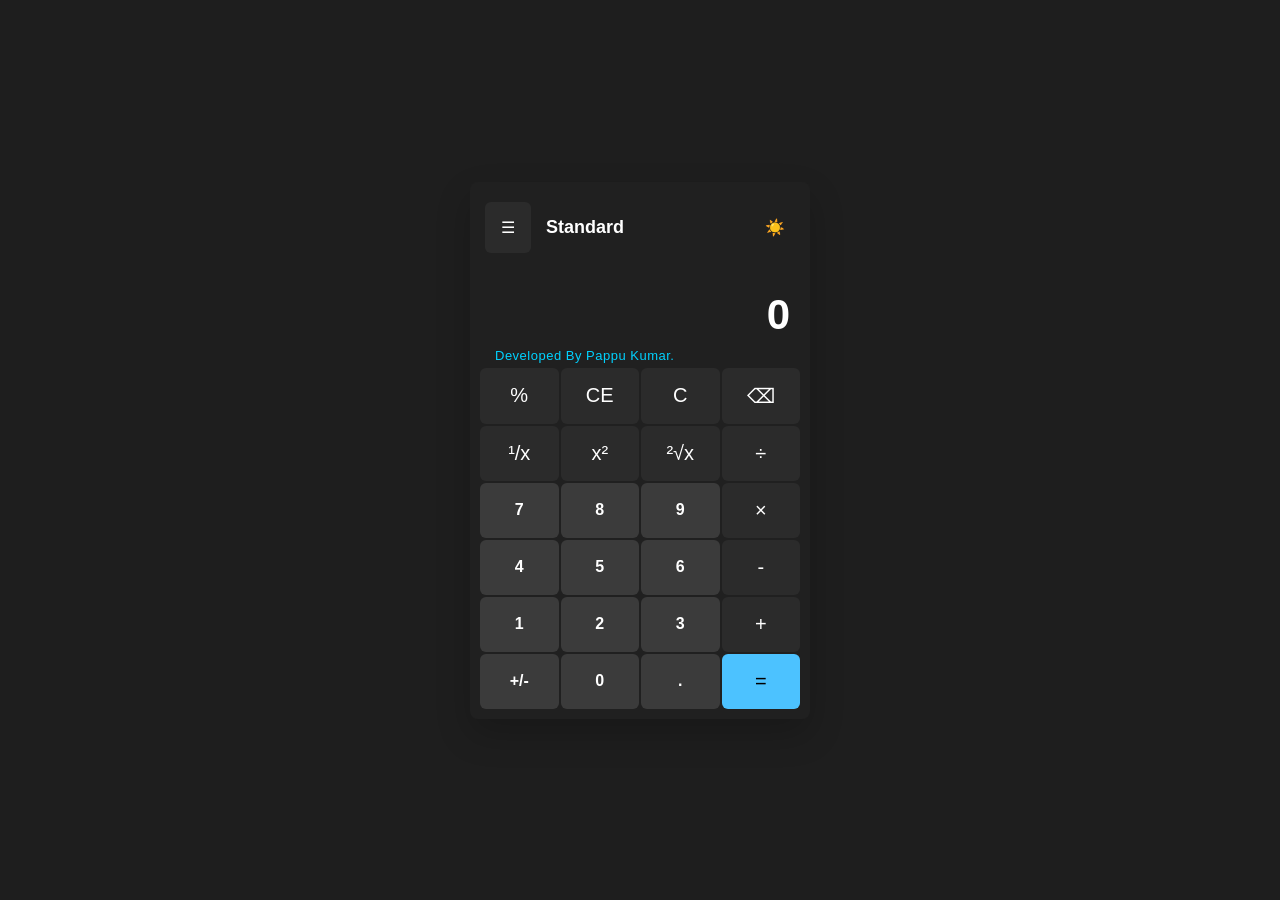
<file: calculator.html>
<!DOCTYPE html>
<html lang="en">
<head>
    <meta charset="UTF-8">
    <meta name="viewport" content="width=device-width, initial-scale=1.0">
    <title>😊Pikku's Calculator😊 : The First Calculator Of My Life.</title>
    <link rel="stylesheet" href="calculator.css">
</head>
<body class="dark-theme">

<div class="calculator">
    <!-- टॉप हेडर बार -->
    <div class="calc-header" style="display: flex; justify-content: space-between; align-items: center; width: 100%; box-sizing: border-box;">
        <div class="header-left" style="display: flex; align-items: center;">
            <button id="menu-toggle" onclick="toggleSidebar()">☰</button>
            <span class="calc-title">Standard</span>
        </div>
        <div class="header-right">
            <button id="theme-toggle" class="theme-btn" onclick="toggleTheme()" style="background: none; border: none; cursor: pointer; font-size: 16px; padding: 5px 10px;">☀️</button>
        </div>
    </div>

    <!-- कैलकुलेटर स्क्रीन/डिस्प्ले -->
    <div class="screen">
        <div id="history" class="history-display"></div>
        <input type="text" id="display" value="0" readonly>
    </div>

    <!-- यहाँ पर आपका स्काई ब्लू कलर में नाम जोड़ा गया है (मेमोरी बटन्स की जगह) -->
    <div class="developer-credit-bar" style="display: flex; justify-content: flex-start; align-items: center; padding: 5px 15px; font-size: 13px; color: #00d2ff; font-weight: 500; font-family: sans-serif; letter-spacing: 0.5px;">
        Developed By Pappu Kumar.
    </div>

    <!-- साइडबार पैनल (मेनू -> हिस्ट्री स्ट्रक्चर) -->
    <div id="history-sidebar" class="sidebar">
                    <!-- मुख्य मेनू व्यू -->
        <div id="menu-view" class="sidebar-section active-view">
            <div class="sidebar-header" style="display: flex; align-items: center; justify-content: flex-start; width: 100%;">
                <!-- बैक तीर का निशान -->
                <button class="back-btn" onclick="toggleSidebar()" style="background: none; border: none; color: white; cursor: pointer; font-size: 16px; padding: 0; margin-right: 12px; display: flex; align-items: center;">←</button>
                <!-- ठीक तीर के बाद लेफ्ट साइड में Menu टेक्स्ट -->
                <span class="sidebar-title" style="margin: 0; font-weight: 600; text-align: left; flex-grow: 1;">Menu</span>
                <!-- कोने में बंद करने का बटन -->
                <button class="close-btn" onclick="toggleSidebar()" style="background: none; border: none; color: white; cursor: pointer; font-size: 16px; padding: 0;">×</button>
            </div>
            <div class="menu-options">
                <div class="menu-item-btn" onclick="openHistoryView()"><span>🕒 History</span></div>
            </div>
        </div>



        <!-- हिस्ट्री व्यू -->
        <div id="history-view" class="sidebar-section">
            <div class="sidebar-header">
                <button class="back-btn" onclick="openMenuView()">← Back</button>
                <button class="close-btn" onclick="toggleSidebar()">×</button>
            </div>
            <div id="history-log">
                <p class="empty-msg">There's no history yet</p>
            </div>
            <button class="clear-history-btn" onclick="clearAllHistory()">🗑️ Clear All</button>
        </div>
    </div>

    <!-- कैलकुलेटर बटन्स ग्रिड -->
    <div class="buttons">
        <button class="operator" onclick="appendValue('%')">%</button>
        <button class="operator" onclick="clearEntry()">CE</button>
        <button class="operator" onclick="clearDisplay()">C</button>
        <button class="operator" onclick="backspace()">⌫</button>

        <button class="operator" onclick="fraction()">¹/x</button>
        <button class="operator" onclick="square()">x²</button>
        <button class="operator" onclick="sqrt()">²√x</button>
        <button class="operator" onclick="appendValue('/')">÷</button>

        <button class="number" onclick="appendValue('7')">7</button>
        <button class="number" onclick="appendValue('8')">8</button>
        <button class="number" onclick="appendValue('9')">9</button>
        <button class="operator" onclick="appendValue('*')">×</button>

        <button class="number" onclick="appendValue('4')">4</button>
        <button class="number" onclick="appendValue('5')">5</button>
        <button class="number" onclick="appendValue('6')">6</button>
        <button class="operator" onclick="appendValue('-')">-</button>

        <button class="number" onclick="appendValue('1')">1</button>
        <button class="number" onclick="appendValue('2')">2</button>
        <button class="number" onclick="appendValue('3')">3</button>
        <button class="operator" onclick="appendValue('+')">+</button>

        <button class="number" onclick="toggleSign()">+/-</button>
        <button class="number" onclick="appendValue('0')">0</button>
        <button class="number" onclick="appendValue('.')">.</button>
        <button class="equal" id="equal-btn" onclick="calculate()">=</button>
    </div>
</div>

<script src="calculator.js"></script>
</body>
</html>
</file>
<file: calculator.css>
.dark-theme {
    --bg-body: #1e1e1e;
    --bg-calc: #202020;
    --text-color: white;
    --text-history: #a0a0a0;
    --bg-btn: #2b2b2b;
    --bg-btn-hover: #323232;
    --bg-num: #3b3b3b;
    --bg-num-hover: #454545;
    --bg-sidebar: #2d2d2d;
    --bg-menu-item: #383838;
}

.light-theme {
    --bg-body: #f3f3f3;
    --bg-calc: #e6e6e6;
    --text-color: black;
    --text-history: #666666;
    --bg-btn: #f9f9f9;
    --bg-btn-hover: #f0f0f0;
    --bg-num: #ffffff;
    --bg-num-hover: #f5f5f5;
    --bg-sidebar: #f0f0f0;
    --bg-menu-item: #e0e0e0;
}

body {
    display: flex;
    justify-content: center;
    align-items: center;
    height: 100vh;
    background-color: var(--bg-body);
    font-family: 'Segoe UI', Tahoma, Geneva, Verdana, sans-serif;
    margin: 0;
    transition: background-color 0.3s;
}

.calculator {
    position: relative;
    background-color: var(--bg-calc);
    color: var(--text-color);
    padding: 10px;
    border-radius: 8px;
    width: 320px;
    box-shadow: 0px 15px 35px rgba(0,0,0,0.2);
    overflow: hidden;
    transition: background-color 0.3s;
}

.calc-header {
    display: flex;
    align-items: center;
    justify-content: space-between;
    padding: 10px 5px;
    font-size: 18px;
    font-weight: 600;
}

.header-left {
    display: flex;
    align-items: center;
    gap: 15px;
}

.menu-icon {
    cursor: pointer;
    padding: 5px;
    border-radius: 4px;
}
.menu-icon:hover {
    background-color: var(--bg-btn-hover);
}

#theme-toggle {
    background: transparent;
    border: none;
    font-size: 20px;
    padding: 5px 10px;
    cursor: pointer;
    border-radius: 5px;
}

/* --- नया साइडबार और व्यू सिस्टम CSS --- */
.sidebar {
    position: absolute;
    top: 0;
    left: -100%;
    width: 100%;
    height: 100%;
    background-color: var(--bg-sidebar);
    color: var(--text-color);
    z-index: 10;
    transition: 0.3s ease;
    padding: 15px;
    box-sizing: border-box;
}

.sidebar.active {
    left: 0;
}

/* व्यू छिपाने और दिखाने की सेटिंग्स */
.sidebar-section {
    display: none;
    flex-direction: column;
    height: 100%;
}

.sidebar-section.active-view {
    display: flex;
}

.sidebar-header {
    display: flex;
    justify-content: space-between;
    align-items: center;
    border-bottom: 1px solid var(--text-history);
    padding-bottom: 10px;
    margin-bottom: 10px;
}

.close-btn {
    font-size: 28px;
    cursor: pointer;
    line-height: 20px;
}

.back-btn {
    cursor: pointer;
    font-size: 14px;
    color: var(--text-history);
}
.back-btn:hover {
    color: var(--text-color);
}

/* मेनू बटन्स स्टाइल */
.menu-options {
    margin-top: 15px;
}

.menu-item-btn {
    display: flex;
    justify-content: space-between;
    align-items: center;
    background-color: var(--bg-menu-item);
    padding: 15px;
    border-radius: 6px;
    cursor: pointer;
    font-size: 16px;
    font-weight: 600;
    transition: 0.2s;
}
.menu-item-btn:hover {
    filter: brightness(1.2);
}

.history-title {
    margin: 5px 0;
    font-size: 18px;
}

#history-log {
    flex: 1;
    overflow-y: auto;
    padding-top: 5px;
}

.history-item {
    text-align: right;
    margin-bottom: 15px;
    border-bottom: 1px dashed rgba(128,128,128,0.2);
    padding-bottom: 5px;
}

.history-expr {
    font-size: 14px;
    color: var(--text-history);
}

.history-res {
    font-size: 20px;
    font-weight: bold;
    margin-top: 2px;
}

.empty-msg {
    color: var(--text-history);
    font-style: italic;
    text-align: center;
    margin-top: 50px;
}

/* डिलीट हिस्ट्री बटन */
.clear-history-btn {
    background-color: transparent;
    border: 1px solid var(--text-history);
    color: var(--text-color);
    padding: 10px;
    cursor: pointer;
    border-radius: 4px;
    margin-top: auto;
    font-weight: bold;
}
.clear-history-btn:hover {
    background-color: #ff4d4d;
    color: white;
    border-color: #ff4d4d;
}

/* --- पुराना डिस्प्ले और बटन डिज़ाइन --- */
#history {
    height: 25px;
    font-size: 16px;
    color: var(--text-history);
    text-align: right;
    padding: 0 10px;
    box-sizing: border-box;
    overflow: hidden;
    white-space: nowrap;
}

#display {
    width: 100%;
    height: 55px;
    background: transparent;
    color: var(--text-color);
    border: none;
    outline: none;
    font-size: 42px;
    text-align: right;
    padding: 0 10px;
    box-sizing: border-box;
    font-weight: bold;
}

.memory-keys {
    display: flex;
    justify-content: flex-start; /* टेक्स्ट को बिल्कुल बीच में लाने के लिए */
    align-items: center;
    padding: 5px 10px 5px 15px;
    font-size: 14px; /* फॉन्ट साइज को थोड़ा बड़ा और साफ करने के लिए */
    color: #00ffbb; /* हल्का ग्रे रंग जो डार्क थीम पर अच्छा लगे */
    margin-bottom: 14px;
    font-weight: 400; /* अक्षरों को थोड़ा सा मोटा करने के लिए */
    letter-spacing: 0.5px; /* अक्षरों के बीच की दूरी को सुंदर बनाने के लिए */

}

.buttons {
    display: grid;
    grid-template-columns: repeat(4, 1fr);
    gap: 2px;
}

button {
    padding: 16px;
    font-size: 16px;
    cursor: pointer;
    border: none;
    background-color: var(--bg-btn);
    color: var(--text-color);
    transition: background-color 0.1s;
    border-radius: 6px; /* <--- यह नई लाइन नंबर 263.5 पर जोड़ें */
}


button:hover {
    background-color: var(--bg-btn-hover);
}

.number {
    background-color: var(--bg-num);
    font-weight: 600;
}

.number:hover {
    background-color: var(--bg-num-hover);
}

.operator {
    font-size: 20px;
}

.equal {
    background-color: #4cc2ff;
    color: black;
    font-size: 20px;
}

.equal:hover {
    background-color: #0078d4;
    color: white;
}
/* --- बटन्स के क्लिक होने पर चारों तरफ 3D शैडो और दबने का इफेक्ट --- */
button:active {
    position: relative;
    z-index: 5; /* बटन को बाकी बटन्स से ऊपर लाएगा ताकि शैडो चारों तरफ दिखे */
    transform: scale(0.95); /* बटन को चारों तरफ से बराबर छोटा करेगा */
    box-shadow: 0px 4px 10px rgba(0, 255, 255, 0.4); /* चारों तरफ गहरी और साफ परछाई */
    border-radius: 5px; /* कोनों को उभारने के लिए */
    filter: brightness(0.85); /* रंग को हल्का सा गहरा करेगा */
    transition: transform 0.05s ease, box-shadow 0.05s ease;
}

/* बराबर (=) वाले बटन के लिए खास क्लिक इफेक्ट */
.equal:active {
    background-color: #005a9e !important;
    color: white !important;
    box-shadow: 0px 4px 10px rgba(0, 90, 158, 0.5); /* नीले बटन के लिए नीली शैडो */
}
/* --- रिपल्स एनिमेशन के लिए बटन सेटिंग्स --- */
button {
    position: relative;
    overflow: hidden; /* रिपल लहर को बटन से बाहर जाने से रोकेगा */
}

/* बटन के क्लिक होने पर चारों तरफ 3D स्काई ब्लू शैडो और दबने का इफेक्ट */
button:active {
    z-index: 5;
    transform: scale(0.95);
    box-shadow: 0px 4px 12px #00d2ff; /* आपकी मनपसंद स्काई ब्लू शैडो */
    border-radius: 4px;
    filter: brightness(0.9);
    transition: transform 0.05s ease, box-shadow 0.05s ease;
}

/* बराबर (=) वाले बटन के लिए खास क्लिक इफेक्ट */
.equal:active {
    background-color: #005a9e !important;
    color: white !important;
    box-shadow: 0px 4px 12px #00d2ff;
}

/* रिपल वेव (लहर) की स्टाइल */
.ripple {
    position: absolute;
    border-radius: 50%;
    background: rgba(0, 210, 255, 0.4); /* स्काई ब्लू रिपल इफ़ेक्ट */
    transform: scale(0);
    animation: ripple-animation 0.4s linear;
    pointer-events: none; /* ताकि माउस क्लिक में रुकावट न आए */
}

@keyframes ripple-animation {
    to {
        transform: scale(4);
        opacity: 0;
    }
}
/* --- माउस क्लिक और कीबोर्ड दोनों के लिए समान 3D और शैडो इफेक्ट --- */
button:active, button.active-key {
    position: relative;
    z-index: 5;
    transform: scale(0.95);
    box-shadow: 0px 4px 12px #00d2ff; /* स्काई ब्लू शैडो */
    border-radius: 4px;
    filter: brightness(0.9);
    transition: transform 0.05s ease, box-shadow 0.05s ease;
}

/* बराबर (=) वाले बटन के लिए खास इफेक्ट */
.equal:active, .equal.active-key {
    background-color: #005a9e !important;
    color: white !important;
    box-shadow: 0px 4px 12px #00d2ff;
}

/* रिपल लहर की स्टाइल */
.ripple {
    position: absolute;
    border-radius: 50%;
    background: rgba(0, 210, 255, 0.4);
    transform: scale(0);
    animation: ripple-animation 0.4s linear;
    pointer-events: none;
}

@keyframes ripple-animation {
    to {
        transform: scale(4);
        opacity: 0;
    }
}
</file>
